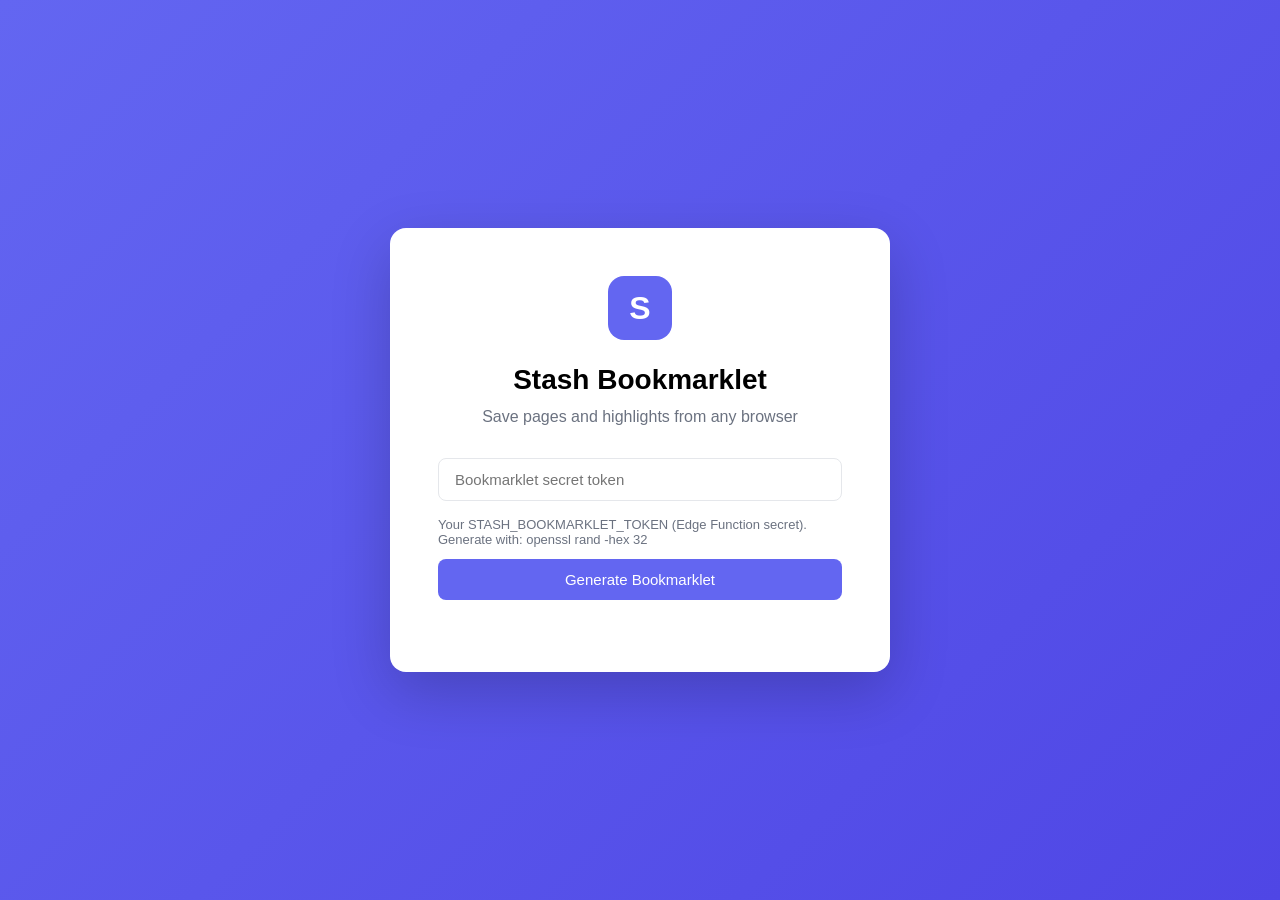
<file: bookmarklet/install.html>
<!DOCTYPE html>
<html lang="en">
<head>
  <meta charset="UTF-8">
  <meta name="viewport" content="width=device-width, initial-scale=1.0">
  <title>Install Stash Bookmarklet</title>
  <style>
    * { margin: 0; padding: 0; box-sizing: border-box; }
    body {
      font-family: -apple-system, BlinkMacSystemFont, 'Segoe UI', Roboto, sans-serif;
      background: linear-gradient(135deg, #6366f1 0%, #4f46e5 100%);
      min-height: 100vh;
      display: flex;
      align-items: center;
      justify-content: center;
      padding: 20px;
    }
    .container {
      background: white;
      padding: 48px;
      border-radius: 16px;
      box-shadow: 0 20px 60px rgba(0,0,0,0.2);
      max-width: 500px;
      text-align: center;
    }
    .logo {
      width: 64px;
      height: 64px;
      background: #6366f1;
      color: white;
      font-size: 32px;
      font-weight: 700;
      border-radius: 16px;
      display: inline-flex;
      align-items: center;
      justify-content: center;
      margin-bottom: 24px;
    }
    h1 { font-size: 28px; margin-bottom: 12px; }
    .subtitle { color: #6b7280; margin-bottom: 32px; }
    .setup-form {
      display: flex;
      flex-direction: column;
      gap: 12px;
      margin-bottom: 24px;
    }
    .setup-form input {
      padding: 12px 16px;
      border: 1px solid #e5e7eb;
      border-radius: 8px;
      font-size: 15px;
    }
    .setup-form input:focus {
      outline: none;
      border-color: #6366f1;
    }
    .btn {
      padding: 12px 24px;
      background: #6366f1;
      color: white;
      border: none;
      border-radius: 8px;
      font-size: 15px;
      font-weight: 500;
      cursor: pointer;
    }
    .btn:hover { background: #4f46e5; }
    .bookmarklet-section { display: none; }
    .bookmarklet-section.show { display: block; }
    .bookmarklet {
      display: inline-block;
      padding: 16px 32px;
      background: #6366f1;
      color: white;
      font-size: 18px;
      font-weight: 600;
      border-radius: 12px;
      text-decoration: none;
      margin-bottom: 24px;
      cursor: grab;
      transition: transform 0.2s, box-shadow 0.2s;
    }
    .bookmarklet:hover {
      transform: translateY(-2px);
      box-shadow: 0 8px 20px rgba(99, 102, 241, 0.4);
    }
    .instructions {
      text-align: left;
      background: #f9fafb;
      padding: 24px;
      border-radius: 12px;
      margin-top: 24px;
    }
    .instructions h3 { margin-bottom: 16px; font-size: 16px; }
    .instructions ol { margin-left: 20px; }
    .instructions li { margin-bottom: 12px; color: #374151; }
    .instructions code {
      background: #e5e7eb;
      padding: 2px 6px;
      border-radius: 4px;
      font-size: 13px;
    }
    .note {
      margin-top: 24px;
      padding: 16px;
      background: #fef3c7;
      border-radius: 8px;
      font-size: 14px;
      color: #92400e;
    }
    .success {
      background: #d1fae5;
      color: #065f46;
      padding: 12px;
      border-radius: 8px;
      margin-bottom: 16px;
    }
    .input-help {
      font-size: 13px;
      color: #6b7280;
      text-align: left;
      margin-top: 4px;
    }
  </style>
</head>
<body>
  <div class="container">
    <div class="logo">S</div>
    <h1>Stash Bookmarklet</h1>
    <p class="subtitle">Save pages and highlights from any browser</p>

    <div id="setup-section">
      <form class="setup-form" id="setup-form">
        <input type="password" id="stash-token" placeholder="Bookmarklet secret token" required minlength="32">
        <p class="input-help">Your STASH_BOOKMARKLET_TOKEN (Edge Function secret). Generate with: openssl rand -hex 32</p>
        <button type="submit" class="btn">Generate Bookmarklet</button>
      </form>
    </div>

    <div class="bookmarklet-section" id="bookmarklet-section">
      <div class="success">Your bookmarklet is ready!</div>

      <a class="bookmarklet" id="bookmarklet-link" href="#">
        Save to Stash
      </a>

      <div class="instructions">
        <h3>How to install:</h3>
        <ol>
          <li><strong>Drag</strong> the button above to your <strong>bookmarks bar</strong></li>
          <li>If your bookmarks bar isn't visible, press <code>Cmd+Shift+B</code> (Mac) or <code>Ctrl+Shift+B</code> (Windows)</li>
          <li>Click it on any page to save - that's it!</li>
        </ol>
      </div>

      <div class="note">
        <strong>Tip:</strong> Select text first, then click the bookmarklet to save just that highlight!
      </div>
    </div>
  </div>

  <script>
    // Replace with your Supabase project URL
    const CONFIG = {
      SUPABASE_URL: 'https://YOUR_PROJECT_ID.supabase.co',
    };

    document.getElementById('setup-form').addEventListener('submit', (e) => {
      e.preventDefault();
      const stashToken = document.getElementById('stash-token').value.trim();
      const functionUrl = CONFIG.SUPABASE_URL + '/functions/v1/save-page';

      // Generate Save to Stash bookmarklet.
      // Auth: X-Stash-Token secret checked server-side; user_id is derived
      // by the Edge Function, never sent from the page.
      const bookmarkletCode = `javascript:(async()=>{const f='${functionUrl}',tk='${stashToken}';const sel=window.getSelection().toString().trim();const t=document.createElement('div');t.textContent='Saving...';t.style.cssText='position:fixed;bottom:20px;right:20px;padding:12px 24px;background:%236366f1;color:white;border-radius:8px;font:500 14px system-ui;z-index:999999';document.body.appendChild(t);function getPs(){const ps=[];document.querySelectorAll('article p,main p,.article-body p,.post-content p,.entry-content p,[role=article] p').forEach(p=>{const x=p.innerText?.trim();if(x&&x.length>20)ps.push(x)});if(ps.length<3)document.querySelectorAll('p').forEach(p=>{const x=p.innerText?.trim();if(x&&x.length>50)ps.push(x)});return ps.join('\\n\\n')}function getMeta(n){const e=document.querySelector('meta[name="'+n+'"],meta[property="'+n+'"],meta[property="og:'+n+'"]');return e?.content||null}const url=location.href;const pf=sel?null:{title:document.querySelector('h1')?.innerText?.trim()||document.title,content:getPs(),excerpt:getMeta('description')||'',image_url:getMeta('og:image'),site_name:getMeta('og:site_name')||(new URL(url).hostname.replace('www.','')),author:getMeta('author')||document.querySelector('[rel=author],.author,.byline')?.innerText?.trim()||null};const res=await fetch(f,{method:'POST',headers:{'Content-Type':'application/json','X-Stash-Token':tk},body:JSON.stringify({url:url,highlight:sel||null,source:'bookmarklet',prefetched:pf})});if(res.ok){t.textContent=sel?'Highlight saved!':'Page saved!';t.style.background='%2310b981'}else{t.textContent='Save failed';t.style.background='%23ef4444'}setTimeout(()=>t.remove(),2000)})();`;

      document.getElementById('bookmarklet-link').href = bookmarkletCode;
      document.getElementById('setup-section').style.display = 'none';
      document.getElementById('bookmarklet-section').classList.add('show');
    });
  </script>
</body>
</html>
</file>
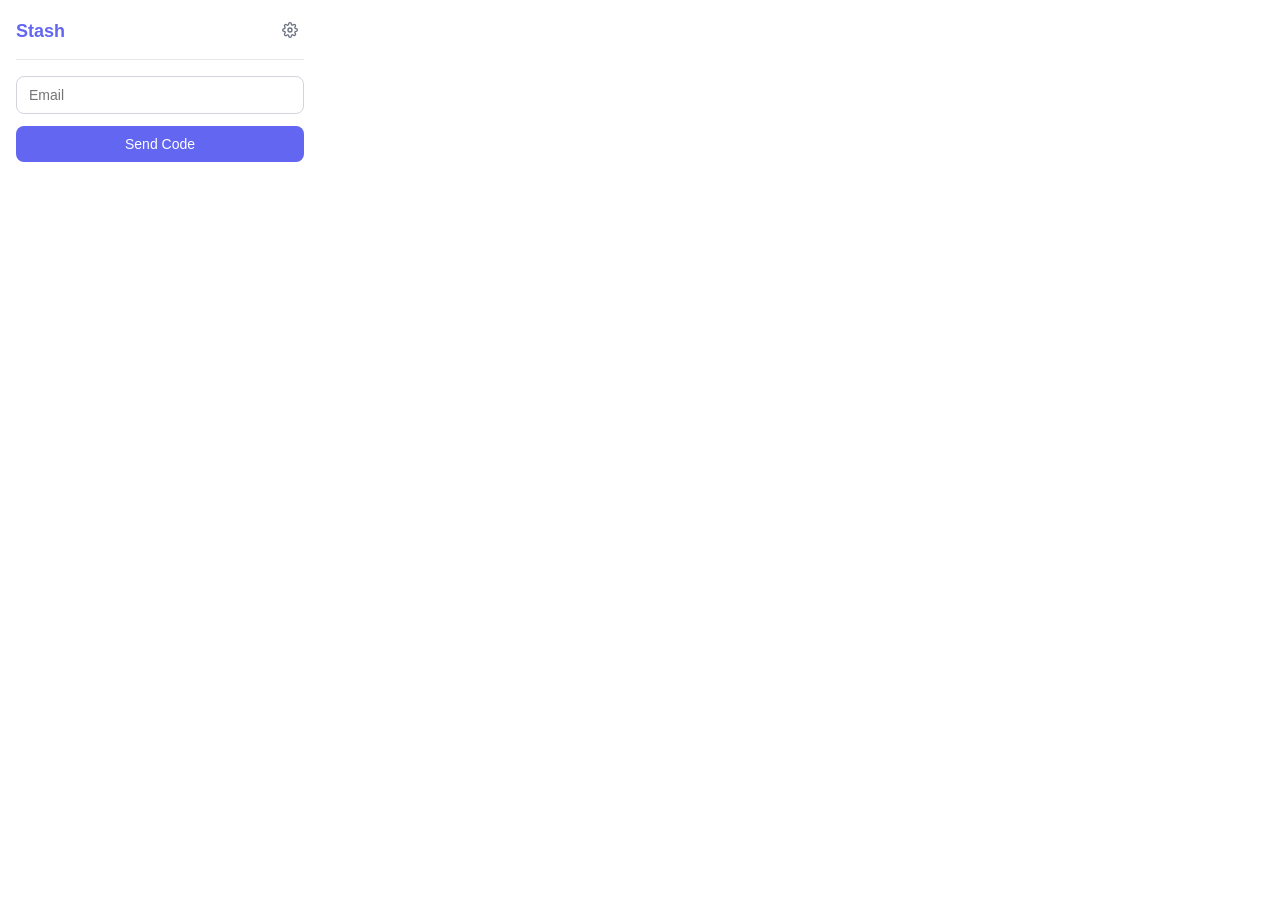
<file: extension/popup.html>
<!DOCTYPE html>
<html lang="en">
<head>
  <meta charset="UTF-8">
  <meta name="viewport" content="width=device-width, initial-scale=1.0">
  <title>Stash</title>
  <link rel="stylesheet" href="popup.css">
</head>
<body>
  <div class="container">
    <!-- Header -->
    <header class="header">
      <h1>Stash</h1>
      <button id="settings-btn" class="icon-btn" title="Settings">
        <svg width="16" height="16" viewBox="0 0 24 24" fill="none" stroke="currentColor" stroke-width="2">
          <circle cx="12" cy="12" r="3"></circle>
          <path d="M19.4 15a1.65 1.65 0 0 0 .33 1.82l.06.06a2 2 0 0 1 0 2.83 2 2 0 0 1-2.83 0l-.06-.06a1.65 1.65 0 0 0-1.82-.33 1.65 1.65 0 0 0-1 1.51V21a2 2 0 0 1-2 2 2 2 0 0 1-2-2v-.09A1.65 1.65 0 0 0 9 19.4a1.65 1.65 0 0 0-1.82.33l-.06.06a2 2 0 0 1-2.83 0 2 2 0 0 1 0-2.83l.06-.06a1.65 1.65 0 0 0 .33-1.82 1.65 1.65 0 0 0-1.51-1H3a2 2 0 0 1-2-2 2 2 0 0 1 2-2h.09A1.65 1.65 0 0 0 4.6 9a1.65 1.65 0 0 0-.33-1.82l-.06-.06a2 2 0 0 1 0-2.83 2 2 0 0 1 2.83 0l.06.06a1.65 1.65 0 0 0 1.82.33H9a1.65 1.65 0 0 0 1-1.51V3a2 2 0 0 1 2-2 2 2 0 0 1 2 2v.09a1.65 1.65 0 0 0 1 1.51 1.65 1.65 0 0 0 1.82-.33l.06-.06a2 2 0 0 1 2.83 0 2 2 0 0 1 0 2.83l-.06.06a1.65 1.65 0 0 0-.33 1.82V9a1.65 1.65 0 0 0 1.51 1H21a2 2 0 0 1 2 2 2 2 0 0 1-2 2h-.09a1.65 1.65 0 0 0-1.51 1z"></path>
        </svg>
      </button>
    </header>

    <!-- Auth View -->
    <div id="auth-view" class="view">
      <form id="auth-form">
        <input type="email" id="email" placeholder="Email" required>
        <input type="text" id="otp-code" placeholder="Code from email" inputmode="numeric" autocomplete="one-time-code" maxlength="10" class="hidden" disabled>
        <button type="submit" class="btn primary" id="signin-btn">Send Code</button>
      </form>
      <p id="auth-error" class="error"></p>
      <p id="auth-message" class="message"></p>
    </div>

    <!-- Main View -->
    <div id="main-view" class="view hidden">
      <!-- Save Actions -->
      <div class="actions">
        <button id="save-page-btn" class="btn primary full-width">
          <svg width="16" height="16" viewBox="0 0 24 24" fill="none" stroke="currentColor" stroke-width="2">
            <path d="M19 21H5a2 2 0 0 1-2-2V5a2 2 0 0 1 2-2h11l5 5v11a2 2 0 0 1-2 2z"></path>
            <polyline points="17 21 17 13 7 13 7 21"></polyline>
            <polyline points="7 3 7 8 15 8"></polyline>
          </svg>
          Save This Page
        </button>
      </div>

      <!-- Recent Saves -->
      <div class="recent">
        <h2>Recent Saves</h2>
        <div id="saves-list" class="saves-list">
          <p class="empty">Loading...</p>
        </div>
      </div>

      <!-- Footer -->
      <div class="footer">
        <a href="#" id="open-app-link">Open Stash App</a>
        <button id="signout-btn" class="text-btn">Sign Out</button>
      </div>
    </div>
  </div>

  <script src="config.js"></script>
  <script src="popup.js"></script>
</body>
</html>
</file>
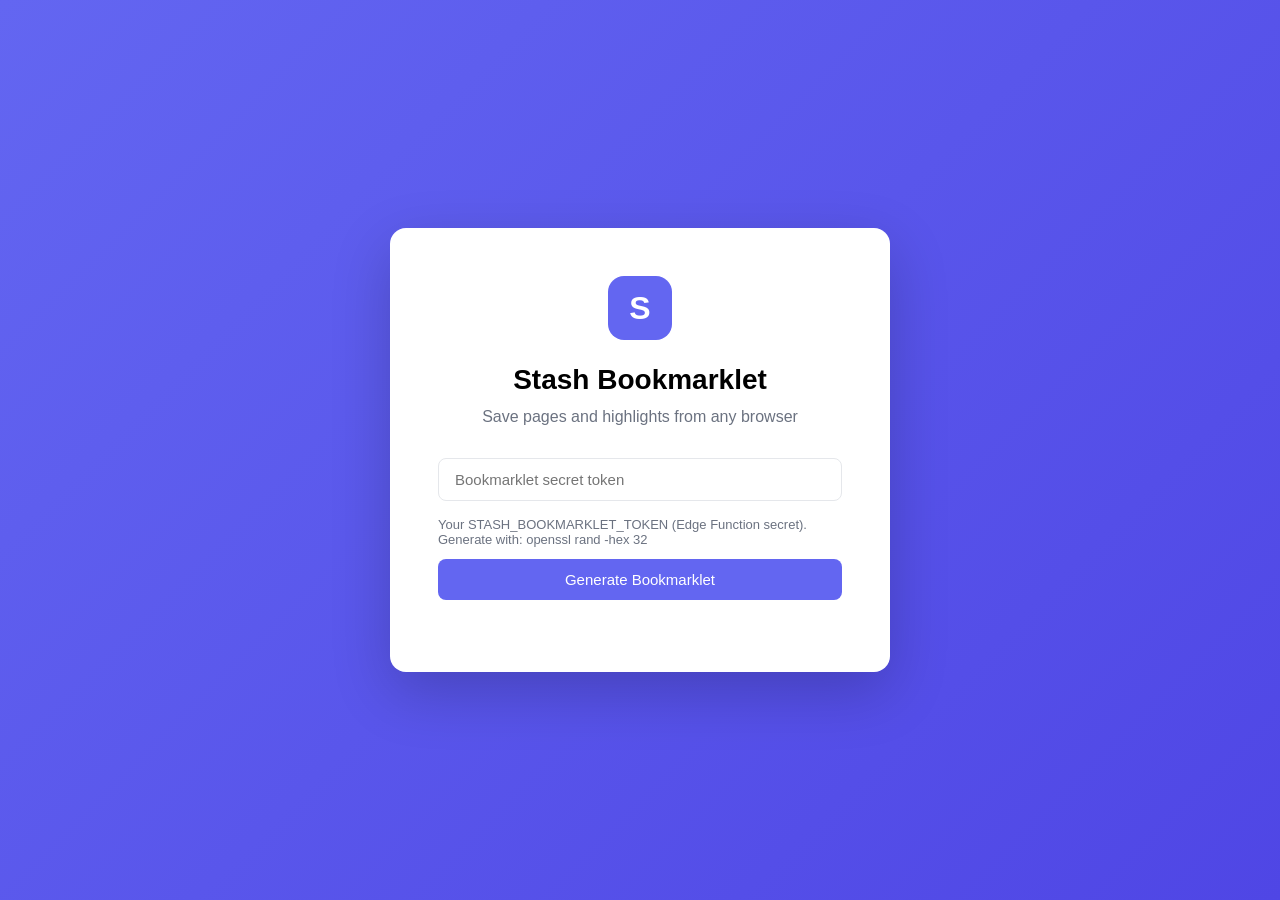
<file: web/bookmarklet.html>
<!DOCTYPE html>
<html lang="en">
<head>
  <meta charset="UTF-8">
  <meta name="viewport" content="width=device-width, initial-scale=1.0">
  <title>Install Stash Bookmarklet</title>
  <style>
    * { margin: 0; padding: 0; box-sizing: border-box; }
    body {
      font-family: -apple-system, BlinkMacSystemFont, 'Segoe UI', Roboto, sans-serif;
      background: linear-gradient(135deg, #6366f1 0%, #4f46e5 100%);
      min-height: 100vh;
      display: flex;
      align-items: center;
      justify-content: center;
      padding: 20px;
    }
    .container {
      background: white;
      padding: 48px;
      border-radius: 16px;
      box-shadow: 0 20px 60px rgba(0,0,0,0.2);
      max-width: 500px;
      text-align: center;
    }
    .logo {
      width: 64px;
      height: 64px;
      background: #6366f1;
      color: white;
      font-size: 32px;
      font-weight: 700;
      border-radius: 16px;
      display: inline-flex;
      align-items: center;
      justify-content: center;
      margin-bottom: 24px;
    }
    h1 { font-size: 28px; margin-bottom: 12px; }
    .subtitle { color: #6b7280; margin-bottom: 32px; }
    .setup-form {
      display: flex;
      flex-direction: column;
      gap: 12px;
      margin-bottom: 24px;
    }
    .setup-form input {
      padding: 12px 16px;
      border: 1px solid #e5e7eb;
      border-radius: 8px;
      font-size: 15px;
    }
    .setup-form input:focus {
      outline: none;
      border-color: #6366f1;
    }
    .btn {
      padding: 12px 24px;
      background: #6366f1;
      color: white;
      border: none;
      border-radius: 8px;
      font-size: 15px;
      font-weight: 500;
      cursor: pointer;
    }
    .btn:hover { background: #4f46e5; }
    .bookmarklet-section { display: none; }
    .bookmarklet-section.show { display: block; }
    .bookmarklet {
      display: inline-block;
      padding: 16px 32px;
      background: #6366f1;
      color: white;
      font-size: 18px;
      font-weight: 600;
      border-radius: 12px;
      text-decoration: none;
      margin-bottom: 24px;
      cursor: grab;
      transition: transform 0.2s, box-shadow 0.2s;
    }
    .bookmarklet:hover {
      transform: translateY(-2px);
      box-shadow: 0 8px 20px rgba(99, 102, 241, 0.4);
    }
    .instructions {
      text-align: left;
      background: #f9fafb;
      padding: 24px;
      border-radius: 12px;
      margin-top: 24px;
    }
    .instructions h3 { margin-bottom: 16px; font-size: 16px; }
    .instructions ol { margin-left: 20px; }
    .instructions li { margin-bottom: 12px; color: #374151; }
    .instructions code {
      background: #e5e7eb;
      padding: 2px 6px;
      border-radius: 4px;
      font-size: 13px;
    }
    .note {
      margin-top: 24px;
      padding: 16px;
      background: #fef3c7;
      border-radius: 8px;
      font-size: 14px;
      color: #92400e;
    }
    .success {
      background: #d1fae5;
      color: #065f46;
      padding: 12px;
      border-radius: 8px;
      margin-bottom: 16px;
    }
    .input-help {
      font-size: 13px;
      color: #6b7280;
      text-align: left;
      margin-top: 4px;
    }
  </style>
</head>
<body>
  <div class="container">
    <div class="logo">S</div>
    <h1>Stash Bookmarklet</h1>
    <p class="subtitle">Save pages and highlights from any browser</p>

    <div id="setup-section">
      <form class="setup-form" id="setup-form">
        <input type="password" id="stash-token" placeholder="Bookmarklet secret token" required minlength="32">
        <p class="input-help">Your STASH_BOOKMARKLET_TOKEN (Edge Function secret). Generate with: openssl rand -hex 32</p>
        <button type="submit" class="btn">Generate Bookmarklet</button>
      </form>
    </div>

    <div class="bookmarklet-section" id="bookmarklet-section">
      <div class="success">Your bookmarklet is ready!</div>

      <a class="bookmarklet" id="bookmarklet-link" href="#">
        Save to Stash
      </a>

      <div class="instructions">
        <h3>How to install:</h3>
        <ol>
          <li><strong>Drag</strong> the "Save to Stash" button above to your <strong>bookmarks bar</strong></li>
          <li>If your bookmarks bar isn't visible, press <code>Cmd+Shift+B</code></li>
          <li>Click it on any page to save - that's it!</li>
        </ol>
      </div>

      <div class="note">
        <strong>Tip:</strong> Select text first, then click the bookmarklet to save just that highlight!
      </div>
    </div>
  </div>

  <script>
    // Replace with your Supabase project URL
    const CONFIG = {
      SUPABASE_URL: 'https://YOUR_PROJECT_ID.supabase.co',
    };

    document.getElementById('setup-form').addEventListener('submit', (e) => {
      e.preventDefault();
      const stashToken = document.getElementById('stash-token').value.trim();
      const functionUrl = CONFIG.SUPABASE_URL + '/functions/v1/save-page';

      // Generate bookmarklet with client-side extraction.
      // Auth: X-Stash-Token secret checked server-side; user_id is derived
      // by the Edge Function, never sent from the page.
      const bookmarkletCode = `javascript:(async()=>{const f='${functionUrl}',tk='${stashToken}';const t=document.createElement('div');t.textContent='Saving...';t.style.cssText='position:fixed;bottom:20px;right:20px;padding:12px 24px;background:%236366f1;color:white;border-radius:8px;font:500 14px system-ui;z-index:999999';document.body.appendChild(t);try{const sel=window.getSelection().toString().trim();const url=location.href;const siteName=location.hostname.replace('www.','');const ps=[];if(!sel){document.querySelectorAll('article p,main p,.article-body p,.post-content p,.entry-content p,[role=article] p').forEach(el=>{const x=el.innerText?.trim();if(x&&x.length>20)ps.push(x)});if(ps.length<3){document.querySelectorAll('p').forEach(el=>{const x=el.innerText?.trim();if(x&&x.length>50)ps.push(x)})}}const content=ps.join('\\n\\n');const title=document.querySelector('h1')?.innerText?.trim()||document.title;const pf={title:title,content:sel?'':content,excerpt:'',site_name:siteName,author:null};const res=await fetch(f,{method:'POST',headers:{'Content-Type':'application/json','X-Stash-Token':tk},body:JSON.stringify({url:url,highlight:sel||null,source:'bookmarklet',prefetched:pf})});if(res.ok){t.textContent='Saved!';t.style.background='%2310b981'}else{const err=await res.text();t.textContent='Failed: '+err.slice(0,50);t.style.background='%23ef4444'}setTimeout(()=>t.remove(),3000)}catch(e){t.textContent='Error: '+e.message;t.style.background='%23ef4444';setTimeout(()=>t.remove(),5000)}})();`;

      document.getElementById('bookmarklet-link').href = bookmarkletCode;
      document.getElementById('setup-section').style.display = 'none';
      document.getElementById('bookmarklet-section').classList.add('show');
    });
  </script>
</body>
</html>
</file>
<file: extension/popup.css>
* {
  margin: 0;
  padding: 0;
  box-sizing: border-box;
}

body {
  font-family: -apple-system, BlinkMacSystemFont, 'Segoe UI', Roboto, Oxygen, Ubuntu, sans-serif;
  font-size: 14px;
  color: #1f2937;
  background: #ffffff;
  width: 320px;
  min-height: 400px;
}

.container {
  padding: 16px;
}

.hidden {
  display: none !important;
}

/* Header */
.header {
  display: flex;
  justify-content: space-between;
  align-items: center;
  margin-bottom: 16px;
  padding-bottom: 12px;
  border-bottom: 1px solid #e5e7eb;
}

.header h1 {
  font-size: 18px;
  font-weight: 600;
  color: #6366f1;
}

.icon-btn {
  background: none;
  border: none;
  padding: 6px;
  cursor: pointer;
  color: #6b7280;
  border-radius: 6px;
  transition: all 0.15s;
}

.icon-btn:hover {
  background: #f3f4f6;
  color: #1f2937;
}

/* Forms */
#auth-form {
  display: flex;
  flex-direction: column;
  gap: 12px;
}

input[type="email"],
input[type="password"] {
  padding: 10px 12px;
  border: 1px solid #d1d5db;
  border-radius: 8px;
  font-size: 14px;
  transition: border-color 0.15s;
}

input:focus {
  outline: none;
  border-color: #6366f1;
}

/* Buttons */
.btn {
  display: inline-flex;
  align-items: center;
  justify-content: center;
  gap: 8px;
  padding: 10px 16px;
  border: none;
  border-radius: 8px;
  font-size: 14px;
  font-weight: 500;
  cursor: pointer;
  transition: all 0.15s;
}

.btn.primary {
  background: #6366f1;
  color: white;
}

.btn.primary:hover {
  background: #4f46e5;
}

.btn.secondary {
  background: #f3f4f6;
  color: #374151;
}

.btn.secondary:hover {
  background: #e5e7eb;
}

.btn.full-width {
  width: 100%;
}

.text-btn {
  background: none;
  border: none;
  color: #6b7280;
  font-size: 13px;
  cursor: pointer;
}

.text-btn:hover {
  color: #374151;
}

.error {
  color: #ef4444;
  font-size: 13px;
  margin-top: 8px;
}

.message {
  color: #10b981;
  font-size: 13px;
  margin-top: 8px;
}

/* Actions */
.actions {
  display: flex;
  flex-direction: column;
  gap: 8px;
  margin-bottom: 20px;
}

/* Recent Saves */
.recent h2 {
  font-size: 13px;
  font-weight: 600;
  color: #6b7280;
  text-transform: uppercase;
  letter-spacing: 0.5px;
  margin-bottom: 12px;
}

.saves-list {
  display: flex;
  flex-direction: column;
  gap: 8px;
  max-height: 200px;
  overflow-y: auto;
}

.save-item {
  display: flex;
  gap: 10px;
  padding: 10px;
  background: #f9fafb;
  border-radius: 8px;
  cursor: pointer;
  transition: background 0.15s;
}

.save-item:hover {
  background: #f3f4f6;
}

.save-item .icon {
  width: 32px;
  height: 32px;
  background: #e5e7eb;
  border-radius: 6px;
  display: flex;
  align-items: center;
  justify-content: center;
  flex-shrink: 0;
  font-size: 16px;
}

.save-item .icon.highlight {
  background: #fef3c7;
}

.save-item .content {
  flex: 1;
  min-width: 0;
}

.save-item .title {
  font-weight: 500;
  color: #1f2937;
  white-space: nowrap;
  overflow: hidden;
  text-overflow: ellipsis;
  font-size: 13px;
}

.save-item .meta {
  font-size: 12px;
  color: #6b7280;
  margin-top: 2px;
}

.empty {
  color: #9ca3af;
  text-align: center;
  padding: 20px;
  font-size: 13px;
}

/* Footer */
.footer {
  display: flex;
  justify-content: space-between;
  align-items: center;
  margin-top: 16px;
  padding-top: 12px;
  border-top: 1px solid #e5e7eb;
}

.footer a {
  color: #6366f1;
  text-decoration: none;
  font-size: 13px;
  font-weight: 500;
}

.footer a:hover {
  text-decoration: underline;
}

/* Loading state */
.btn:disabled {
  opacity: 0.6;
  cursor: not-allowed;
}

/* Kindle Sync */
.kindle-sync {
  margin-bottom: 16px;
  padding-top: 12px;
  border-top: 1px solid #e5e7eb;
}

.btn.kindle {
  background: #ff9900;
  color: #111;
}

.btn.kindle:hover {
  background: #e88b00;
}

.sync-status {
  font-size: 12px;
  color: #6b7280;
  text-align: center;
  margin-top: 8px;
  min-height: 16px;
}

.sync-status.success {
  color: #10b981;
}

.sync-status.error {
  color: #ef4444;
}
</file>
